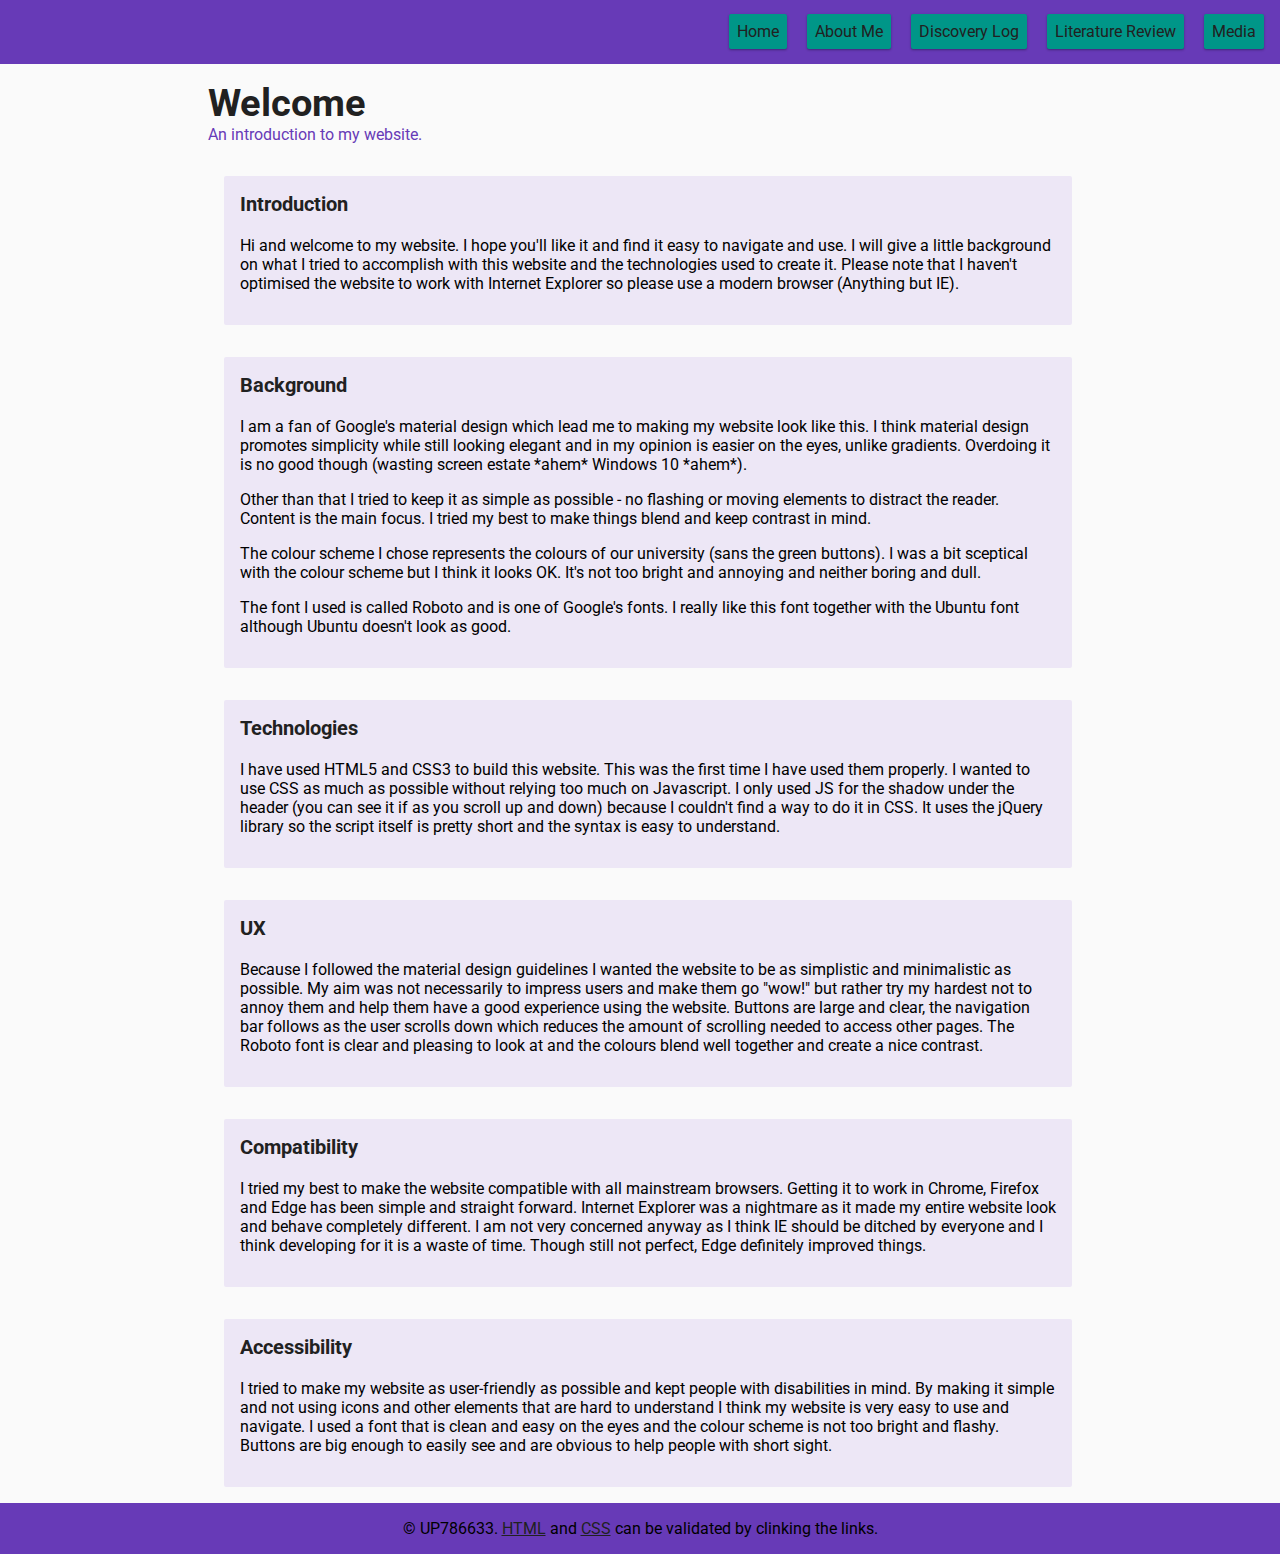
<file: index.html>
<!DOCTYPE html>
<html lang="en">

<meta charset="utf-8">
<title>Home - My Site</title>
<link href="style.css" rel="stylesheet" type="text/css">
<link href="https://fonts.googleapis.com/css?family=Roboto" rel="stylesheet">
<script src="https://code.jquery.com/jquery-3.1.1.js" integrity="sha256-16cdPddA6VdVInumRGo6IbivbERE8p7CQR3HzTBuELA=" crossorigin="anonymous"></script>
<script src="myScripts.js"></script>

<header class="normal">
    <nav>
        <ul>
            <li><a href="index.html">Home</a></li>
            <li><a href="about.html">About Me</a></li>
            <li><a href="discovery.html">Discovery Log</a></li>
            <li><a href="litreview.html">Literature Review</a></li>
            <li><a href="media.html">Media</a></li>
        </ul>
    </nav>
</header>

<main>
    <article>
        <h1>Welcome</h1>
        <p class="subtitle">An introduction to my website.</p>
        <section>
            <h3>Introduction</h3>
            <p>
                Hi and welcome to my website. I hope you'll like it and find it easy to navigate and use. I will give a little background on what I tried to accomplish with this website and the technologies used to create it. Please note that I haven't optimised the
                website to work with Internet Explorer so please use a modern browser (Anything but IE).
            </p>
        </section>
        <section>
            <h3>Background</h3>
            <p>
                I am a fan of Google's material design which lead me to making my website look like this. I think material design promotes simplicity while still looking elegant and in my opinion is easier on the eyes, unlike gradients. Overdoing it is no good though
                (wasting screen estate *ahem* Windows 10 *ahem*).
            </p>
            <p>
                Other than that I tried to keep it as simple as possible - no flashing or moving elements to distract the reader. Content is the main focus. I tried my best to make things blend and keep contrast in mind.
            </p>
            <p>
                The colour scheme I chose represents the colours of our university (sans the green buttons). I was a bit sceptical with the colour scheme but I think it looks OK. It's not too bright and annoying and neither boring and dull.
            </p>
            <p>
                The font I used is called Roboto and is one of Google's fonts. I really like this font together with the Ubuntu font although Ubuntu doesn't look as good.
            </p>
        </section>
        <section>
            <h3>Technologies</h3>
            <p>
                I have used HTML5 and CSS3 to build this website. This was the first time I have used them properly. I wanted to use CSS as much as possible without relying too much on Javascript. I only used JS for the shadow under the header (you can see it if as you
                scroll up and down) because I couldn't find a way to do it in CSS. It uses the jQuery library so the script itself is pretty short and the syntax is easy to understand.
            </p>
        </section>
        <section>
            <h3>UX</h3>
            <p>
                Because I followed the material design guidelines I wanted the website to be as simplistic and minimalistic as possible. My aim was not necessarily to impress users and make them go "wow!" but rather try my hardest not to annoy them and help them have
                a good experience using the website. Buttons are large and clear, the navigation bar follows as the user scrolls down which reduces the amount of scrolling needed to access other pages. The Roboto font is clear and pleasing to look at
                and the colours blend well together and create a nice contrast.
            </p>
        </section>
        <section>
            <h3>Compatibility</h3>
            <p>
                I tried my best to make the website compatible with all mainstream browsers. Getting it to work in Chrome, Firefox and Edge has been simple and straight forward. Internet Explorer was a nightmare as it made my entire website look and behave completely
                different. I am not very concerned anyway as I think IE should be ditched by everyone and I think developing for it is a waste of time. Though still not perfect, Edge definitely improved things.
            </p>
        </section>
        <section>
            <h3>Accessibility</h3>
            <p>
                I tried to make my website as user-friendly as possible and kept people with disabilities in mind. By making it simple and not using icons and other elements that are hard to understand I think my website is very easy to use and navigate. I used a font
                that is clean and easy on the eyes and the colour scheme is not too bright and flashy. Buttons are big enough to easily see and are obvious to help people with short sight.
            </p>
        </section>
    </article>
</main>

<footer>
    <p>© UP786633. <a href="https://validator.w3.org/check?uri=referer">HTML</a> and <a href="http://jigsaw.w3.org/css-validator/check/referer/">CSS</a> can be validated by clinking the links.
    </p>
</footer>

</html>
</file>
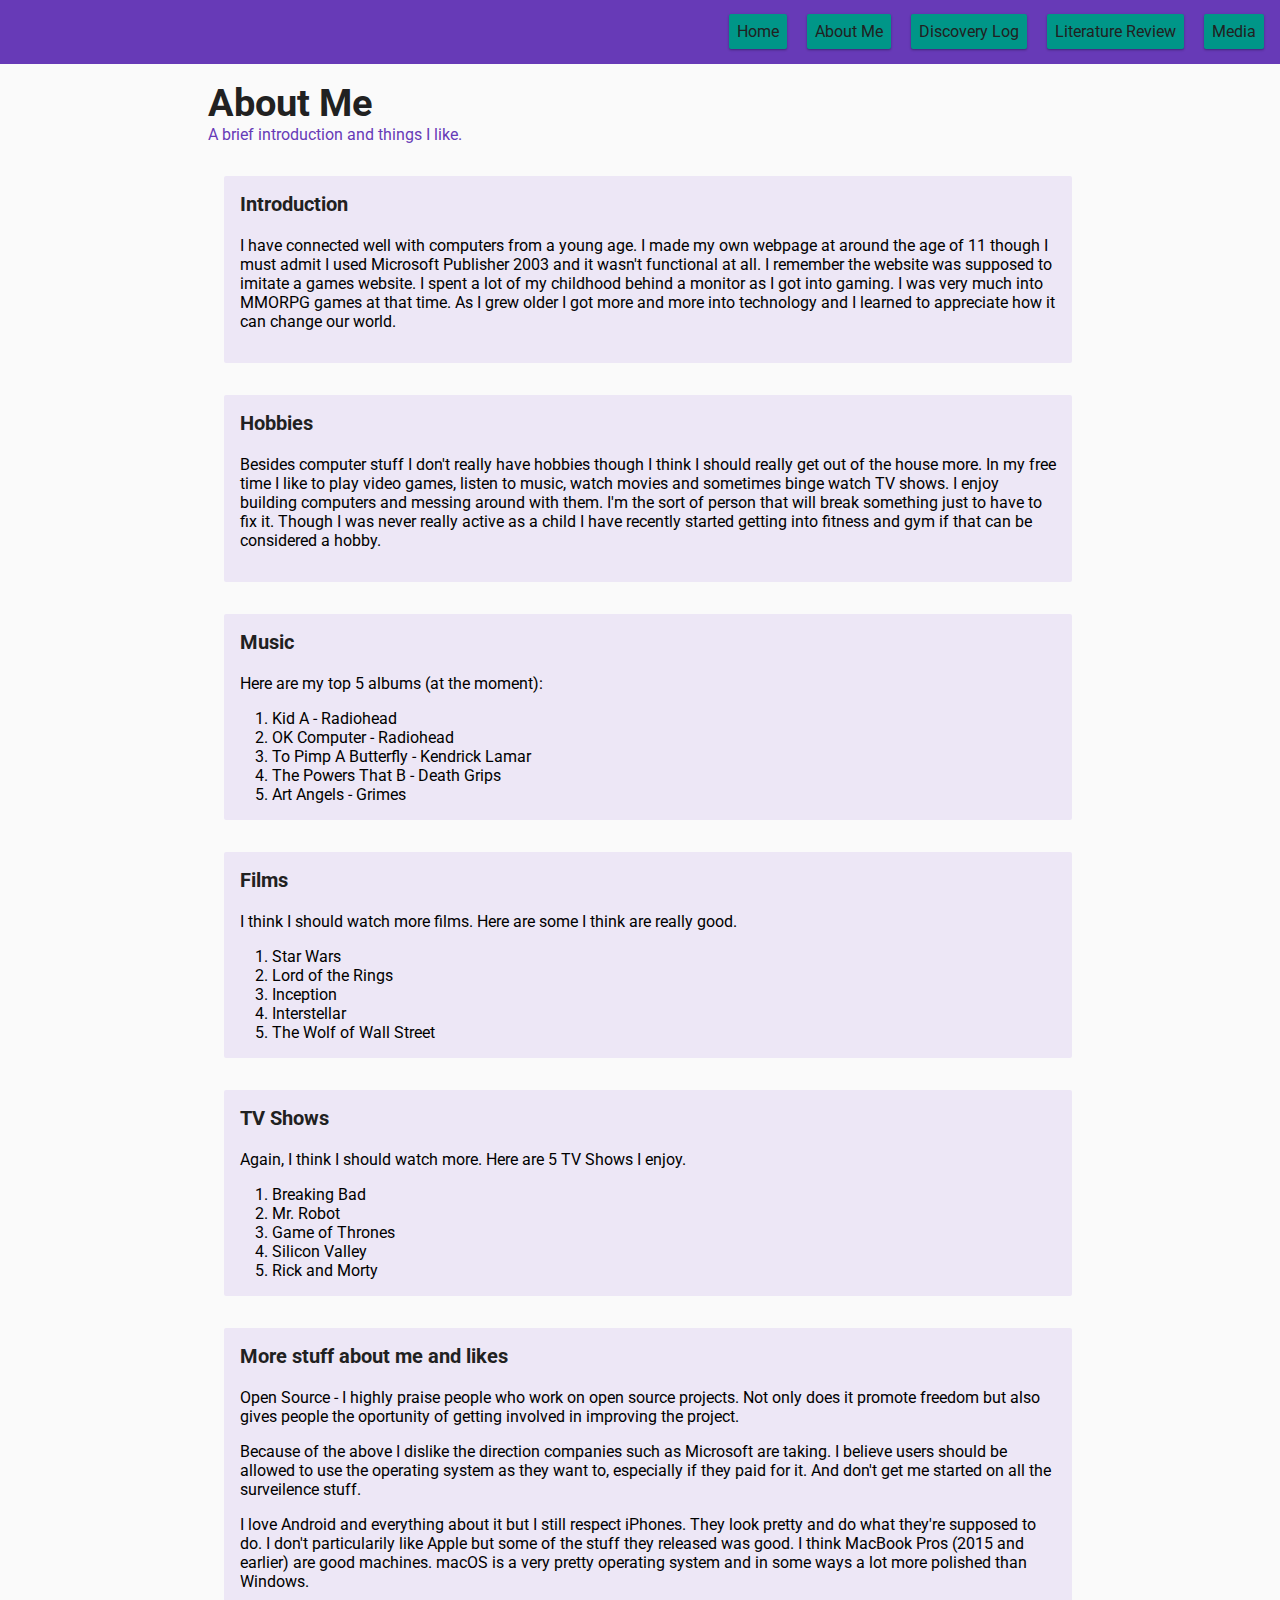
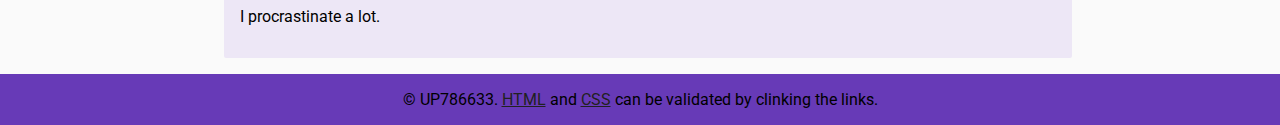
<file: about.html>
<!DOCTYPE html>
<html lang="en">

<meta charset="utf-8">
<title>About - My Site</title>
<link href="style.css" rel="stylesheet" type="text/css">
<link href="https://fonts.googleapis.com/css?family=Roboto" rel="stylesheet">
<script src="https://code.jquery.com/jquery-3.1.1.js" integrity="sha256-16cdPddA6VdVInumRGo6IbivbERE8p7CQR3HzTBuELA=" crossorigin="anonymous"></script>
<script src="myScripts.js"></script>

<header class="normal">
    <nav>
        <ul>
            <li><a href="index.html">Home</a></li>
            <li><a href="about.html">About Me</a></li>
            <li><a href="discovery.html">Discovery Log</a></li>
            <li><a href="litreview.html">Literature Review</a></li>
            <li><a href="media.html">Media</a></li>
        </ul>
    </nav>
</header>

<main>
    <article>
        <h1>About Me</h1>
        <p class="subtitle">A brief introduction and things I like.</p>
        <section>
            <h3>Introduction</h3>
            <p>
                I have connected well with computers from a young age. I made my own webpage at around the age of 11 though I must admit I used Microsoft Publisher 2003 and it wasn't functional at all. I remember the website was supposed to imitate a games website. I
                spent a lot of my childhood behind a monitor as I got into gaming. I was very much into MMORPG games at that time. As I grew older I got more and more into technology and I learned to appreciate how it can change our world.
            </p>
        </section>
        <section>
            <h3>Hobbies</h3>
            <p>
                Besides computer stuff I don't really have hobbies though I think I should really get out of the house more. In my free time I like to play video games, listen to music, watch movies and sometimes binge watch TV shows. I enjoy building computers and messing
                around with them. I'm the sort of person that will break something just to have to fix it. Though I was never really active as a child I have recently started getting into fitness and gym if that can be considered a hobby.
            </p>
        </section>
        <section>
            <h3>Music</h3>
            <p>
                Here are my top 5 albums (at the moment):
            </p>
            <ol>
                <li>Kid A - Radiohead</li>
                <li>OK Computer - Radiohead</li>
                <li>To Pimp A Butterfly - Kendrick Lamar</li>
                <li>The Powers That B - Death Grips</li>
                <li>Art Angels - Grimes</li>
            </ol>
        </section>
        <section>
            <h3>Films</h3>
            <p>
                I think I should watch more films. Here are some I think are really good.
            </p>
            <ol>
                <li>Star Wars</li>
                <li>Lord of the Rings</li>
                <li>Inception</li>
                <li>Interstellar</li>
                <li>The Wolf of Wall Street</li>
            </ol>
        </section>
        <section>
            <h3>TV Shows</h3>
            <p>
                Again, I think I should watch more. Here are 5 TV Shows I enjoy.
            </p>
            <ol>
                <li>Breaking Bad</li>
                <li>Mr. Robot</li>
                <li>Game of Thrones</li>
                <li>Silicon Valley</li>
                <li>Rick and Morty</li>
            </ol>
        </section>
        <section>
            <h3>More stuff about me and likes</h3>
            <p>
                Open Source - I highly praise people who work on open source projects. Not only does it promote freedom but also gives people the oportunity of getting involved in improving the project.
            </p>
            <p>
                Because of the above I dislike the direction companies such as Microsoft are taking. I believe users should be allowed to use the operating system as they want to, especially if they paid for it. And don't get me started on all the surveilence stuff.
            </p>
            <p>
                I love Android and everything about it but I still respect iPhones. They look pretty and do what they're supposed to do. I don't particularily like Apple but some of the stuff they released was good. I think MacBook Pros (2015 and earlier) are good machines.
                macOS is a very pretty operating system and in some ways a lot more polished than Windows.
            </p>
            <p>
                I procrastinate a lot.
            </p>
        </section>
    </article>

</main>

<footer>
    <p>© UP786633. <a href="https://validator.w3.org/check?uri=referer">HTML</a> and <a href="http://jigsaw.w3.org/css-validator/check/referer/">CSS</a> can be validated by clinking the links.
    </p>
</footer>

</html>
</file>
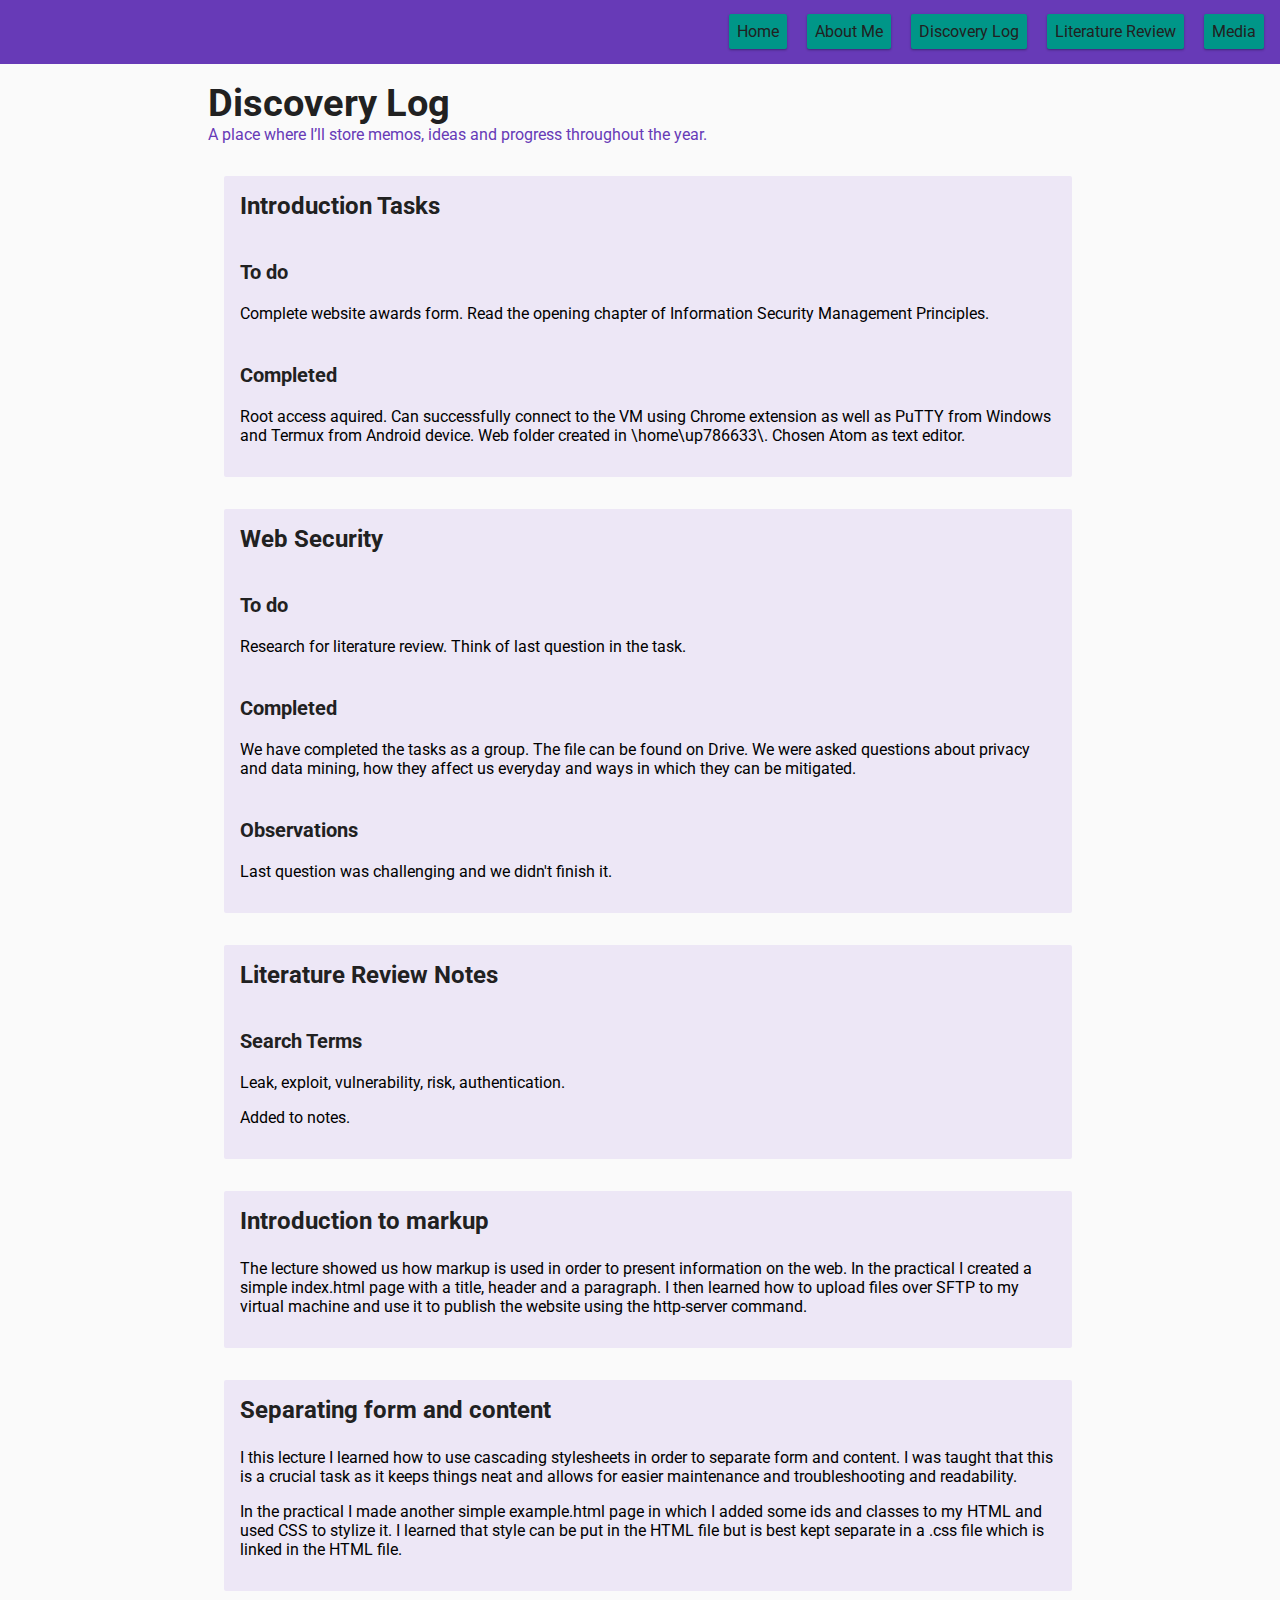
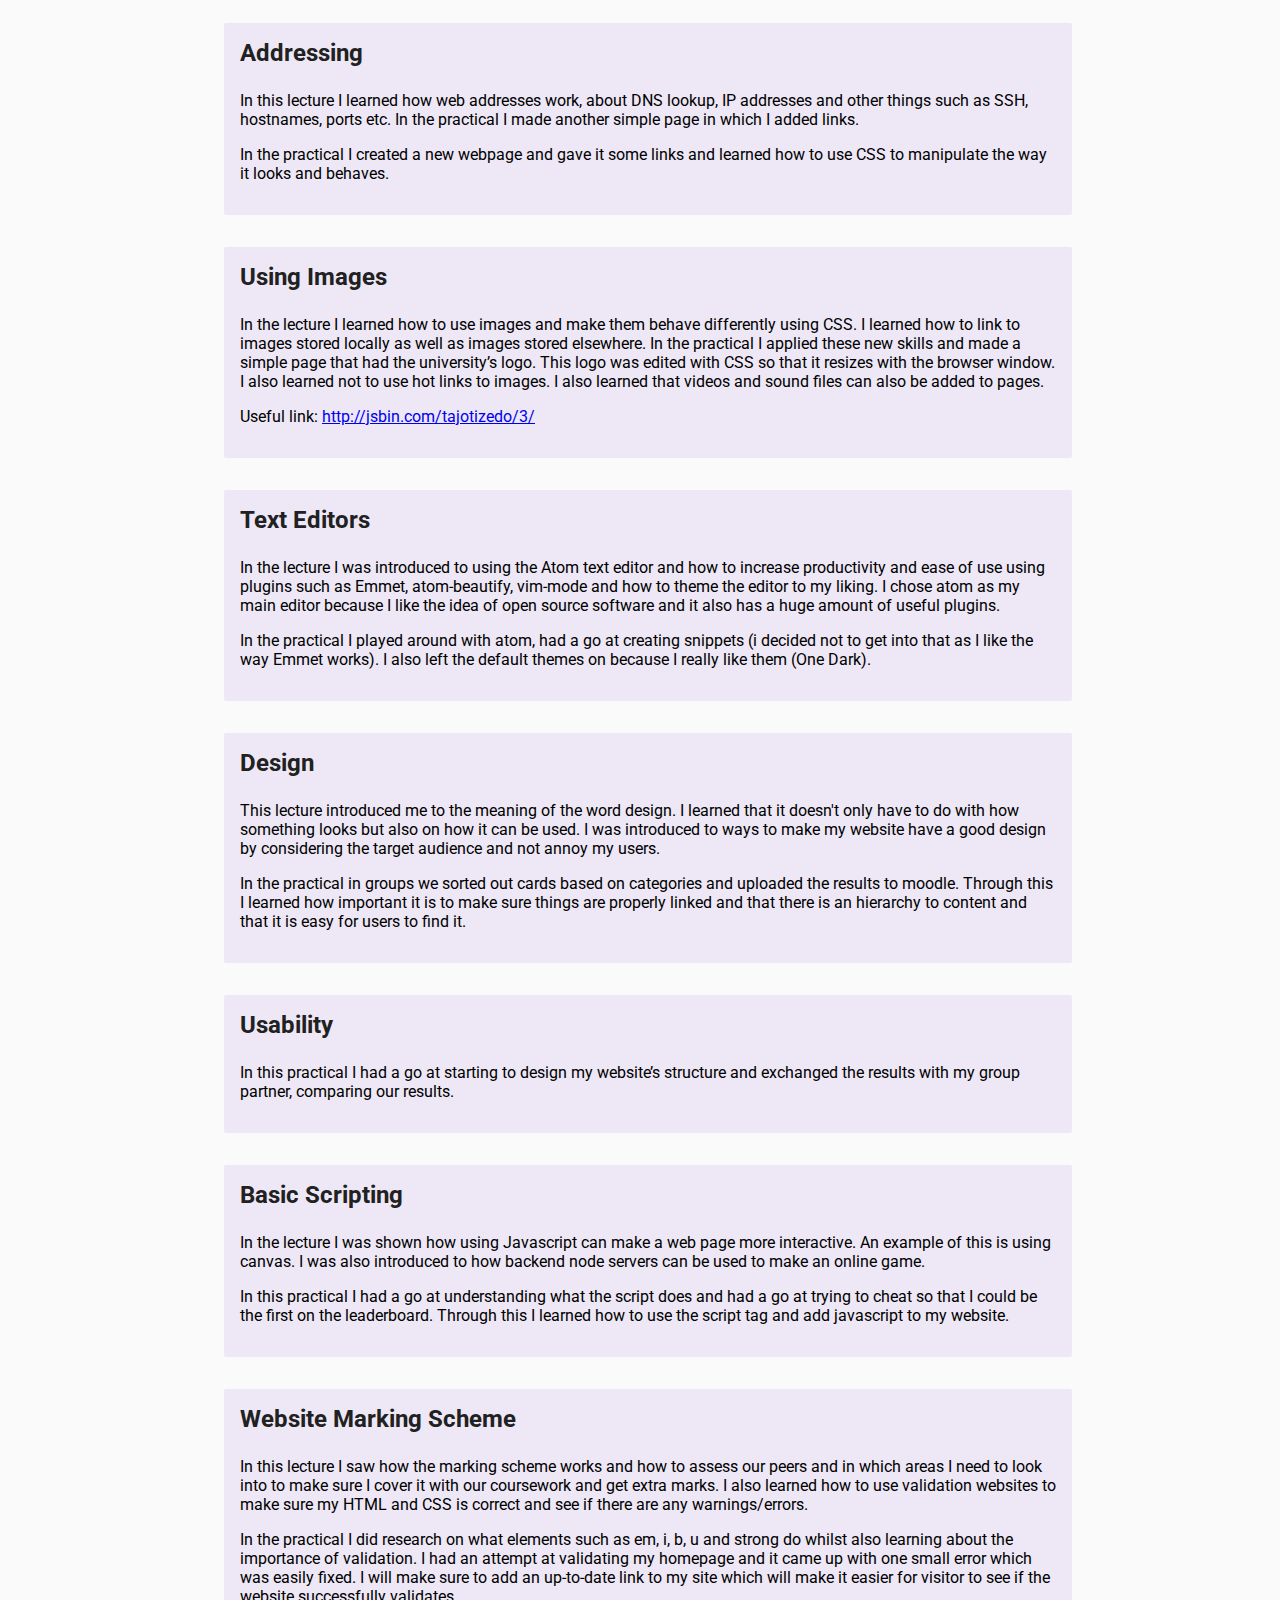
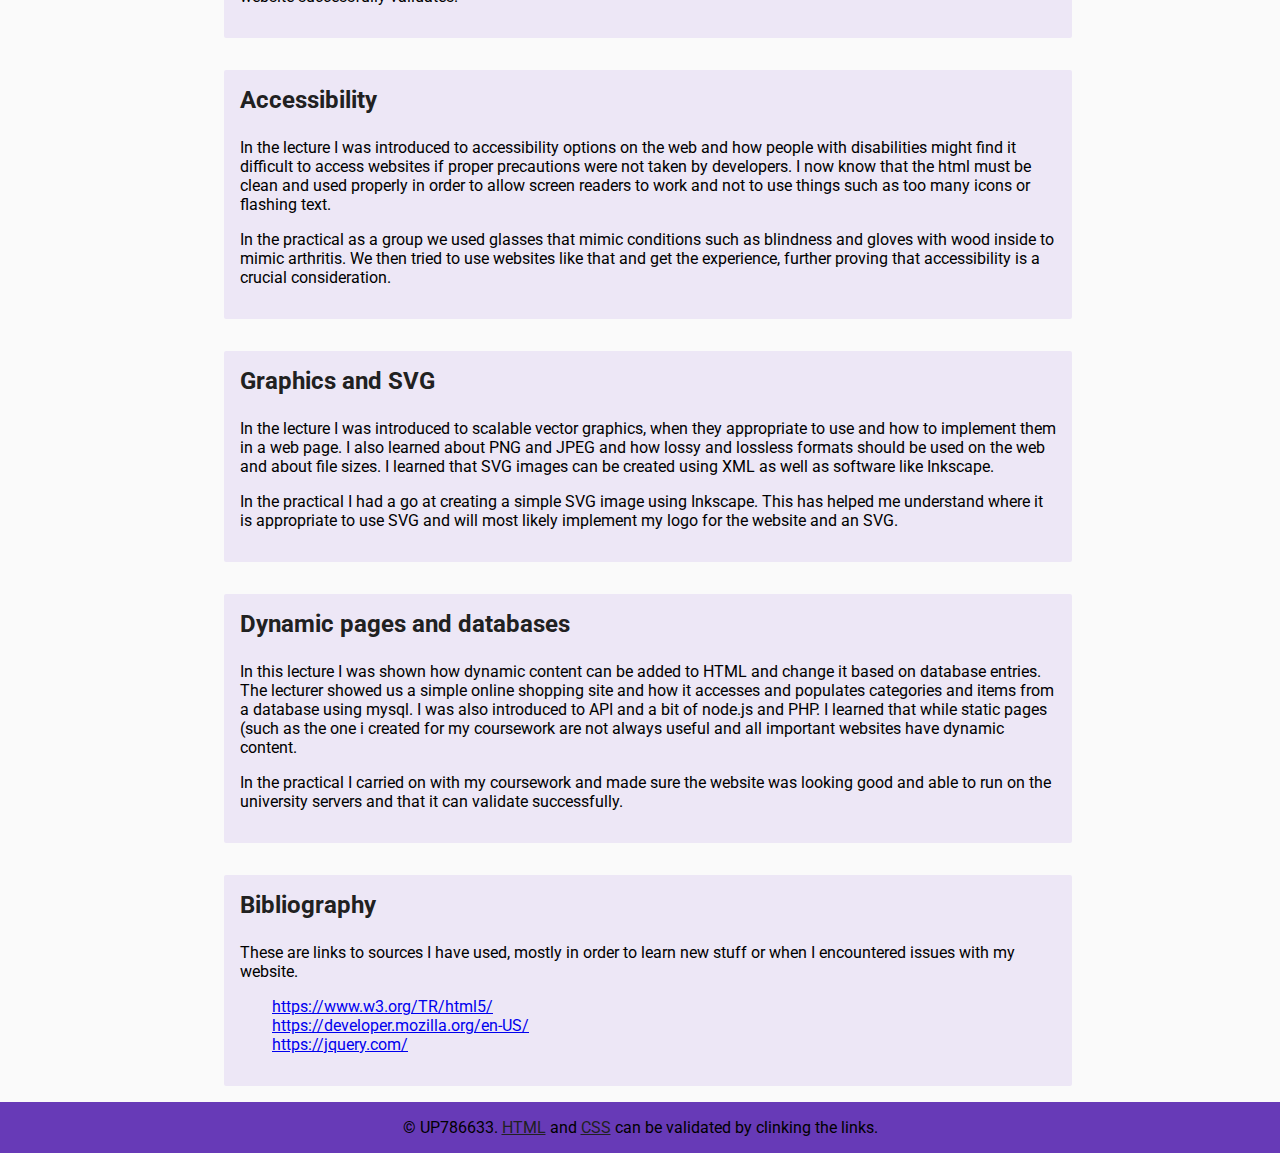
<file: discovery.html>
<!DOCTYPE html>
<html lang="en">

<meta charset="utf-8">
<title>Discovery Log - My Site</title>
<link href="style.css" rel="stylesheet" type="text/css">
<link href="https://fonts.googleapis.com/css?family=Roboto" rel="stylesheet">
<script src="https://code.jquery.com/jquery-3.1.1.js" integrity="sha256-16cdPddA6VdVInumRGo6IbivbERE8p7CQR3HzTBuELA=" crossorigin="anonymous"></script>
<script src="myScripts.js"></script>

<header class="normal">
    <nav>
        <ul>
            <li><a href="index.html">Home</a></li>
            <li><a href="about.html">About Me</a></li>
            <li><a href="discovery.html">Discovery Log</a></li>
            <li><a href="litreview.html">Literature Review</a></li>
            <li><a href="media.html">Media</a></li>
        </ul>
    </nav>
</header>

<main>
    <article class="discoveryLog">
        <h1>Discovery Log</h1>
        <p class="subtitle">A place where I’ll store memos, ideas and progress throughout the year.</p>
        <section>
            <h2>Introduction Tasks</h2>
            <h3>To do</h3>
            <p>
                Complete website awards form. Read the opening chapter of Information Security Management Principles.
            </p>
            <h3>Completed</h3>
            <p>
                Root access aquired. Can successfully connect to the VM using Chrome extension as well as PuTTY from Windows and Termux from Android device. Web folder created in \home\up786633\. Chosen Atom as text editor.
            </p>
        </section>
        <section>
            <h2>Web Security</h2>
            <h3>To do</h3>
            <p>
                Research for literature review. Think of last question in the task.
            </p>
            <h3>Completed</h3>
            <p>
                We have completed the tasks as a group. The file can be found on Drive. We were asked questions about privacy and data mining, how they affect us everyday and ways in which they can be mitigated.
            </p>
            <h3>Observations</h3>
            <p>
                Last question was challenging and we didn't finish it.
            </p>
        </section>
        <section>
            <h2>Literature Review Notes</h2>
            <h3>Search Terms</h3>
            <p>
                Leak, exploit, vulnerability, risk, authentication.
            </p>
            <p>
                Added to notes.
            </p>
        </section>
        <section>
            <h2>Introduction to markup</h2>
            <p>
                The lecture showed us how markup is used in order to present information on the web. In the practical I created a simple index.html page with a title, header and a paragraph. I then learned how to upload files over SFTP to my virtual machine and use it
                to publish the website using the http-server command.
            </p>
        </section>
        <section>
            <h2>Separating form and content</h2>
            <p>
                I this lecture I learned how to use cascading stylesheets in order to separate form and content. I was taught that this is a crucial task as it keeps things neat and allows for easier maintenance and troubleshooting and readability.
            </p>
            <p>
                In the practical I made another simple example.html page in which I added some ids and classes to my HTML and used CSS to stylize it. I learned that style can be put in the HTML file but is best kept separate in a .css file which is linked in the HTML
                file.
            </p>
        </section>
        <section>
            <h2>Addressing</h2>
            <p>
                In this lecture I learned how web addresses work, about DNS lookup, IP addresses and other things such as SSH, hostnames, ports etc. In the practical I made another simple page in which I added links.
            </p>
            <p>
                In the practical I created a new webpage and gave it some links and learned how to use CSS to manipulate the way it looks and behaves.
            </p>
        </section>
        <section>
            <h2>Using Images</h2>
            <p>
                In the lecture I learned how to use images and make them behave differently using CSS. I learned how to link to images stored locally as well as images stored elsewhere. In the practical I applied these new skills and made a simple page that had the university’s
                logo. This logo was edited with CSS so that it resizes with the browser window. I also learned not to use hot links to images. I also learned that videos and sound files can also be added to pages.
            </p>
            <p>
                Useful link: <a href="http://jsbin.com/tajotizedo/3/">http://jsbin.com/tajotizedo/3/</a>
            </p>
        </section>
        <section>
            <h2>Text Editors</h2>
            <p>
                In the lecture I was introduced to using the Atom text editor and how to increase productivity and ease of use using plugins such as Emmet, atom-beautify, vim-mode and how to theme the editor to my liking. I chose atom as my main editor because I like
                the idea of open source software and it also has a huge amount of useful plugins.
            </p>
            <p>
                In the practical I played around with atom, had a go at creating snippets (i decided not to get into that as I like the way Emmet works). I also left the default themes on because I really like them (One Dark).
            </p>
        </section>
        <section>
            <h2>Design</h2>
            <p>
                This lecture introduced me to the meaning of the word design. I learned that it doesn't only have to do with how something looks but also on how it can be used. I was introduced to ways to make my website have a good design by considering the target audience
                and not annoy my users.
            </p>
            <p>
                In the practical in groups we sorted out cards based on categories and uploaded the results to moodle. Through this I learned how important it is to make sure things are properly linked and that there is an hierarchy to content and that it is easy for
                users to find it.
            </p>
        </section>
        <section>
            <h2>Usability</h2>
            <p>
                In this practical I had a go at starting to design my website’s structure and exchanged the results with my group partner, comparing our results.
            </p>
        </section>
        <section>
            <h2>Basic Scripting</h2>
            <p>
                In the lecture I was shown how using Javascript can make a web page more interactive. An example of this is using canvas. I was also introduced to how backend node servers can be used to make an online game.
            </p>
            <p>
                In this practical I had a go at understanding what the script does and had a go at trying to cheat so that I could be the first on the leaderboard. Through this I learned how to use the script tag and add javascript to my website.
            </p>
        </section>
        <section>
            <h2>Website Marking Scheme</h2>
            <p>
                In this lecture I saw how the marking scheme works and how to assess our peers and in which areas I need to look into to make sure I cover it with our coursework and get extra marks. I also learned how to use validation websites to make sure my HTML and
                CSS is correct and see if there are any warnings/errors.
            </p>
            <p>
                In the practical I did research on what elements such as em, i, b, u and strong do whilst also learning about the importance of validation. I had an attempt at validating my homepage and it came up with one small error which was easily fixed. I will make
                sure to add an up-to-date link to my site which will make it easier for visitor to see if the website successfully validates.
            </p>
        </section>
        <section>
            <h2>Accessibility</h2>
            <p>
                In the lecture I was introduced to accessibility options on the web and how people with disabilities might find it difficult to access websites if proper precautions were not taken by developers. I now know that the html must be clean and used properly
                in order to allow screen readers to work and not to use things such as too many icons or flashing text.
            </p>
            <p>
                In the practical as a group we used glasses that mimic conditions such as blindness and gloves with wood inside to mimic arthritis. We then tried to use websites like that and get the experience, further proving that accessibility is a crucial consideration.
            </p>
        </section>
        <section>
            <h2>Graphics and SVG</h2>
            <p>
                In the lecture I was introduced to scalable vector graphics, when they appropriate to use and how to implement them in a web page. I also learned about PNG and JPEG and how lossy and lossless formats should be used on the web and about file sizes. I learned
                that SVG images can be created using XML as well as software like Inkscape.
            </p>
            <p>
                In the practical I had a go at creating a simple SVG image using Inkscape. This has helped me understand where it is appropriate to use SVG and will most likely implement my logo for the website and an SVG.
            </p>
        </section>
        <section>
            <h2>Dynamic pages and databases</h2>
            <p>
                In this lecture I was shown how dynamic content can be added to HTML and change it based on database entries. The lecturer showed us a simple online shopping site and how it accesses and populates categories and items from a database using mysql. I was
                also introduced to API and a bit of node.js and PHP. I learned that while static pages (such as the one i created for my coursework are not always useful and all important websites have dynamic content.
            </p>
            <p>
                In the practical I carried on with my coursework and made sure the website was looking good and able to run on the university servers and that it can validate successfully.
            </p>
        </section>
        <section>
            <h2>Bibliography</h2>
            <p>
                These are links to sources I have used, mostly in order to learn new stuff or when I encountered issues with my website.
            </p>
            <ul class="discoveryUL">
                <li><a href="https://www.w3.org/TR/html5/">https://www.w3.org/TR/html5/</a></li>
                <li><a href="https://developer.mozilla.org/en-US/">https://developer.mozilla.org/en-US/</a></li>
                <li><a href="https://jquery.com/">https://jquery.com/</a></li>
            </ul>
        </section>
    </article>
</main>

<footer>
    <p>© UP786633. <a href="https://validator.w3.org/check?uri=referer">HTML</a> and <a href="http://jigsaw.w3.org/css-validator/check/referer/">CSS</a> can be validated by clinking the links.
    </p>
</footer>

</html>
</file>
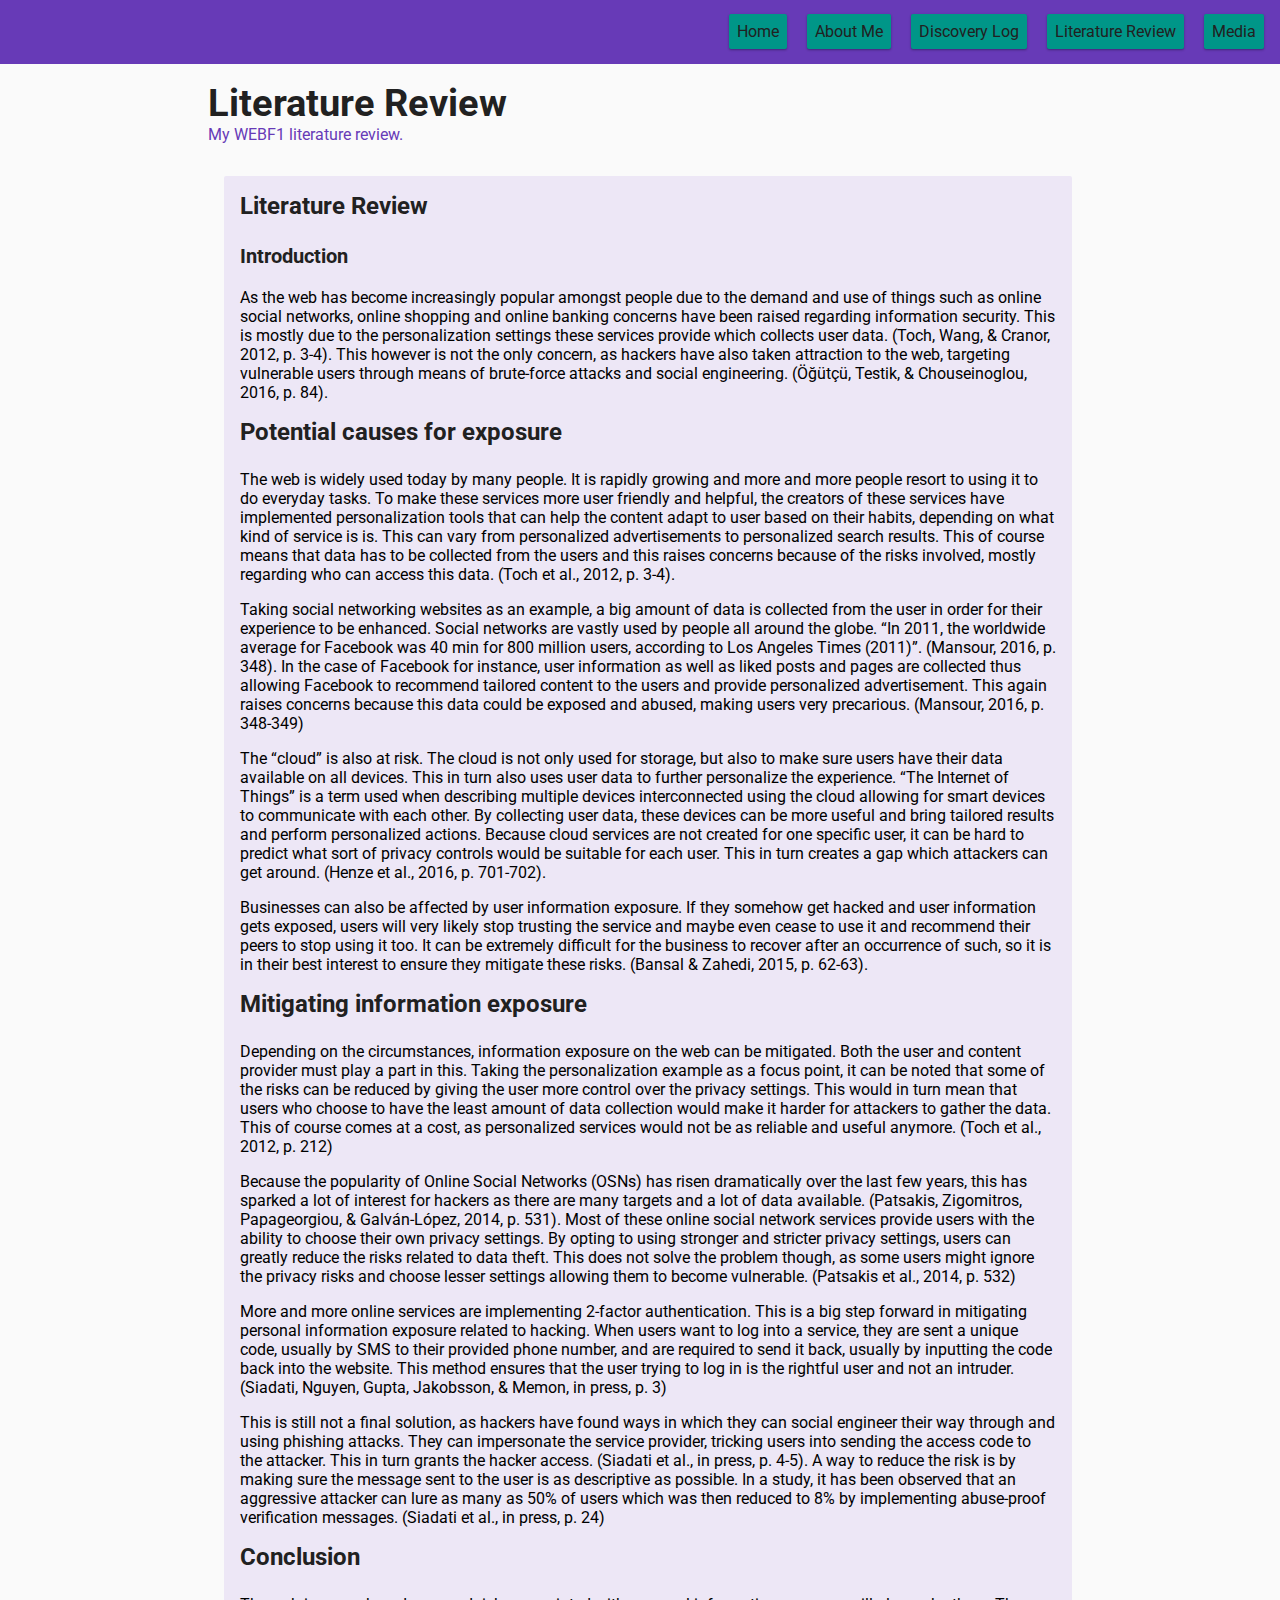
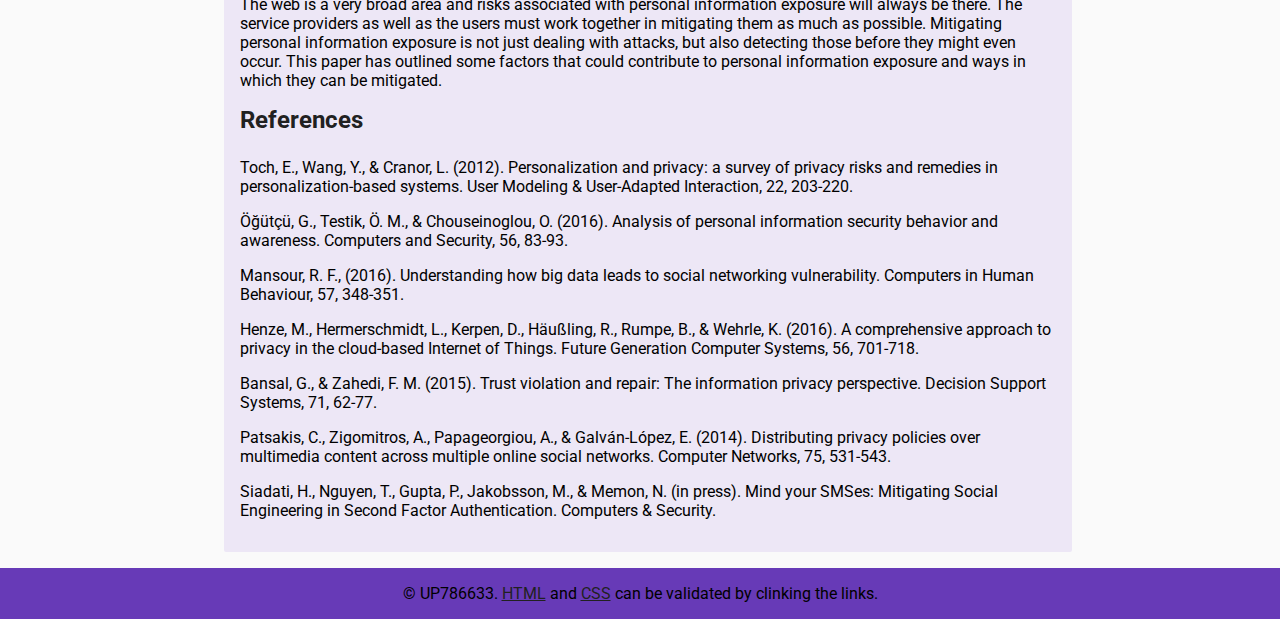
<file: litreview.html>
<!DOCTYPE html>
<html lang="en">

<meta charset="utf-8">
<title>Literature Review - My Site</title>
<link href="style.css" rel="stylesheet" type="text/css">
<link href="https://fonts.googleapis.com/css?family=Roboto" rel="stylesheet">
<script src="https://code.jquery.com/jquery-3.1.1.js" integrity="sha256-16cdPddA6VdVInumRGo6IbivbERE8p7CQR3HzTBuELA=" crossorigin="anonymous"></script>
<script src="myScripts.js"></script>

<header class="normal">
    <nav>
        <ul>
            <li><a href="index.html">Home</a></li>
            <li><a href="about.html">About Me</a></li>
            <li><a href="discovery.html">Discovery Log</a></li>
            <li><a href="litreview.html">Literature Review</a></li>
            <li><a href="media.html">Media</a></li>
        </ul>
    </nav>
</header>

<main>
    <article>
        <h1>Literature Review</h1>
        <p class="subtitle">My WEBF1 literature review.</p>
        <section>
            <h2>Literature Review</h2>
            <h3>Introduction</h3>
            <p>
                As the web has become increasingly popular amongst people due to the demand and use of things such as online social networks, online shopping and online banking concerns have been raised regarding information security. This is mostly due to the personalization
                settings these services provide which collects user data. (Toch, Wang, & Cranor, 2012, p. 3-4). This however is not the only concern, as hackers have also taken attraction to the web, targeting vulnerable users through means of brute-force
                attacks and social engineering. (Öğütçü, Testik, & Chouseinoglou, 2016, p. 84).
            </p>
            <h2>Potential causes for exposure</h2>
            <p>
                The web is widely used today by many people. It is rapidly growing and more and more people resort to using it to do everyday tasks. To make these services more user friendly and helpful, the creators of these services have implemented personalization
                tools that can help the content adapt to user based on their habits, depending on what kind of service is is. This can vary from personalized advertisements to personalized search results. This of course means that data has to be collected
                from the users and this raises concerns because of the risks involved, mostly regarding who can access this data. (Toch et al., 2012, p. 3-4).
            </p>
            <p>
                Taking social networking websites as an example, a big amount of data is collected from the user in order for their experience to be enhanced. Social networks are vastly used by people all around the globe. “In 2011, the worldwide average for Facebook
                was 40 min for 800 million users, according to Los Angeles Times (2011)”. (Mansour, 2016, p. 348). In the case of Facebook for instance, user information as well as liked posts and pages are collected thus allowing Facebook to recommend
                tailored content to the users and provide personalized advertisement. This again raises concerns because this data could be exposed and abused, making users very precarious. (Mansour, 2016, p. 348-349)
            </p>
            <p>
                The “cloud” is also at risk. The cloud is not only used for storage, but also to make sure users have their data available on all devices. This in turn also uses user data to further personalize the experience. “The Internet of Things” is a term used
                when describing multiple devices interconnected using the cloud allowing for smart devices to communicate with each other. By collecting user data, these devices can be more useful and bring tailored results and perform personalized actions.
                Because cloud services are not created for one specific user, it can be hard to predict what sort of privacy controls would be suitable for each user. This in turn creates a gap which attackers can get around. (Henze et al., 2016, p. 701-702).
            </p>
            <p>
                Businesses can also be affected by user information exposure. If they somehow get hacked and user information gets exposed, users will very likely stop trusting the service and maybe even cease to use it and recommend their peers to stop using it too.
                It can be extremely difficult for the business to recover after an occurrence of such, so it is in their best interest to ensure they mitigate these risks. (Bansal & Zahedi, 2015, p. 62-63).
            </p>
            <h2>Mitigating information exposure</h2>
            <p>
                Depending on the circumstances, information exposure on the web can be mitigated. Both the user and content provider must play a part in this. Taking the personalization example as a focus point, it can be noted that some of the risks can be reduced by
                giving the user more control over the privacy settings. This would in turn mean that users who choose to have the least amount of data collection would make it harder for attackers to gather the data. This of course comes at a cost, as
                personalized services would not be as reliable and useful anymore. (Toch et al., 2012, p. 212)
            </p>
            <p>
                Because the popularity of Online Social Networks (OSNs) has risen dramatically over the last few years, this has sparked a lot of interest for hackers as there are many targets and a lot of data available. (Patsakis, Zigomitros, Papageorgiou, & Galván-López,
                2014, p. 531). Most of these online social network services provide users with the ability to choose their own privacy settings. By opting to using stronger and stricter privacy settings, users can greatly reduce the risks related to data
                theft. This does not solve the problem though, as some users might ignore the privacy risks and choose lesser settings allowing them to become vulnerable. (Patsakis et al., 2014, p. 532)
            </p>
            <p>
                More and more online services are implementing 2-factor authentication. This is a big step forward in mitigating personal information exposure related to hacking. When users want to log into a service, they are sent a unique code, usually by SMS to their
                provided phone number, and are required to send it back, usually by inputting the code back into the website. This method ensures that the user trying to log in is the rightful user and not an intruder. (Siadati, Nguyen, Gupta, Jakobsson,
                & Memon, in press, p. 3)
            </p>
            <p>
                This is still not a final solution, as hackers have found ways in which they can social engineer their way through and using phishing attacks. They can impersonate the service provider, tricking users into sending the access code to the attacker. This
                in turn grants the hacker access. (Siadati et al., in press, p. 4-5). A way to reduce the risk is by making sure the message sent to the user is as descriptive as possible. In a study, it has been observed that an aggressive attacker can
                lure as many as 50% of users which was then reduced to 8% by implementing abuse-proof verification messages. (Siadati et al., in press, p. 24)
            </p>
            <h2>Conclusion</h2>
            <p>
                The web is a very broad area and risks associated with personal information exposure will always be there. The service providers as well as the users must work together in mitigating them as much as possible. Mitigating personal information exposure is
                not just dealing with attacks, but also detecting those before they might even occur. This paper has outlined some factors that could contribute to personal information exposure and ways in which they can be mitigated.
            </p>
            <h2>References</h2>
            <p>
                Toch, E., Wang, Y., & Cranor, L. (2012). Personalization and privacy: a survey of privacy risks and remedies in personalization-based systems. User Modeling & User-Adapted Interaction, 22, 203-220.
            </p>
            <p>
                Öğütçü, G., Testik, Ö. M., & Chouseinoglou, O. (2016). Analysis of personal information security behavior and awareness. Computers and Security, 56, 83-93.
            </p>
            <p>
                Mansour, R. F., (2016). Understanding how big data leads to social networking vulnerability. Computers in Human Behaviour, 57, 348-351.
            </p>
            <p>
                Henze, M., Hermerschmidt, L., Kerpen, D., Häußling, R., Rumpe, B., & Wehrle, K. (2016). A comprehensive approach to privacy in the cloud-based Internet of Things. Future Generation Computer Systems, 56, 701-718.
            </p>
            <p>
                Bansal, G., & Zahedi, F. M. (2015). Trust violation and repair: The information privacy perspective. Decision Support Systems, 71, 62-77.
            </p>
            <p>
                Patsakis, C., Zigomitros, A., Papageorgiou, A., & Galván-López, E. (2014). Distributing privacy policies over multimedia content across multiple online social networks. Computer Networks, 75, 531-543.
            </p>
            <p>
                Siadati, H., Nguyen, T., Gupta, P., Jakobsson, M., & Memon, N. (in press). Mind your SMSes: Mitigating Social Engineering in Second Factor Authentication. Computers & Security.
            </p>
        </section>
    </article>
</main>

<footer>
    <p>© UP786633. <a href="https://validator.w3.org/check?uri=referer">HTML</a> and <a href="http://jigsaw.w3.org/css-validator/check/referer/">CSS</a> can be validated by clinking the links.
    </p>
</footer>

</html>
</file>
<file: style.css>
* {
    margin: 0em;
    padding: 0em;
}

*, *:before, *:after {
    box-sizing: border-box;
    -moz-box-sizing: border-box;
    -webkit-box-sizing: border-box;
}

body {
    font-family: 'Roboto', sans-serif;
    background: #673AB7;
}

h1 {
    font-size: 240%;
}

h2 {
    font-size: 150%;
    margin-bottom: 1em;
}

h3 {
    font-size: 125%;
    margin-bottom: 1em;
}

h1, h2, h3 {
    color: #212121;
}

header, article, footer {
    padding: 1em;
    margin: 0em auto;
}

header {
    background: #673AB7;
    max-width: 100%;
}

nav {
    background: #673AB7;
    padding: 1em;
    margin: 0em auto;
}

nav li a {
    text-decoration: none;
    color: #212121;
}

nav li {
    margin: 0.05em;
    padding: 0.15em;
    display: block;
    background: #009688;
    color: #212121;
    font-size: 250%;
    text-align: center;
}

video {
    position: static;
    max-width: 100%;
    min-width: 100%;
}

footer p {
    margin: 0em;
}

p {
    margin-bottom: 1em;
}

.subtitle {
    color: #673AB7;
}

.discoveryLog h2 {
    margin-bottom: 1em;
}

.discoveryLog h3 {
    margin-top: 2em;
    margin-bottom: 1em;
}

.discoveryUL {
    margin-bottom: 1em;
    margin-left: 2em;
    list-style: none;
}

section.photoAlbum p {
    text-align: center;
    margin-bottom: 4em;
}

section.photoAlbum img {
    max-width: 100%;
    position: static;
}

#photoAlbumSub {
    text-align: left;
}

.caption {
    text-align: center;
    margin-bottom: 2em;
}

main {
    background: #FAFAFA;
    font-size: 125%;
}

article {
    background: #FAFAFA;
}

section {
    background: #ede7f6;
    padding: 1em;
    margin: 1em -1em -1em -1em;
}

ol {
    margin-left: 2em;
}

footer a {
    color: #212121;
}

footer {
    background: #673AB7;
    text-align: center;
}

@media screen and (min-width: 62em) {
    header.normal {
        padding: 0.5em;
        max-width: 100%;
        width: 100%;
        position: fixed;
        transition: all 0.15s ease;
    }
    header.scrolled {
        padding: 0.5em;
        max-width: 100%;
        width: 100%;
        position: fixed;
        box-shadow: 0 6px 16px rgba(0, 0, 0, 0.19), 0 4px 3px rgba(0, 0, 0, 0.23);
        transition: all 0.15s ease;
    }
    nav {
        padding: 0em;
        text-align: right;
        height: 3em;
    }
    nav li {
        margin: 0.5em;
        padding: 0.5em;
        margin-top: 0.4em;
        background: #009688;
        color: #212121;
        display: inline-block;
        list-style-type: none;
        font-size: 100%;
        box-shadow: 0 1px 3px rgba(0, 0, 0, 0.12), 0 1px 2px rgba(0, 0, 0, 0.24);
        transition: all 0.3s cubic-bezier(.25, .8, .25, 1);
        border-radius: 2px;
    }
    nav li:hover {
        box-shadow: 0 14px 28px rgba(0, 0, 0, 0.25), 0 10px 10px rgba(0, 0, 0, 0.22);
    }
    main {
        font-size: 100%;
        padding-top: 4em;
        background-color: #FAFAFA;
    }
    article {
        max-width: 70%;
        background: #FAFAFA;
    }
    section {
        background: #ede7f6;
        padding: 1em;
        margin: 2em 0em 0em 1em;
        border-radius: 2px;
    }
}
</file>
